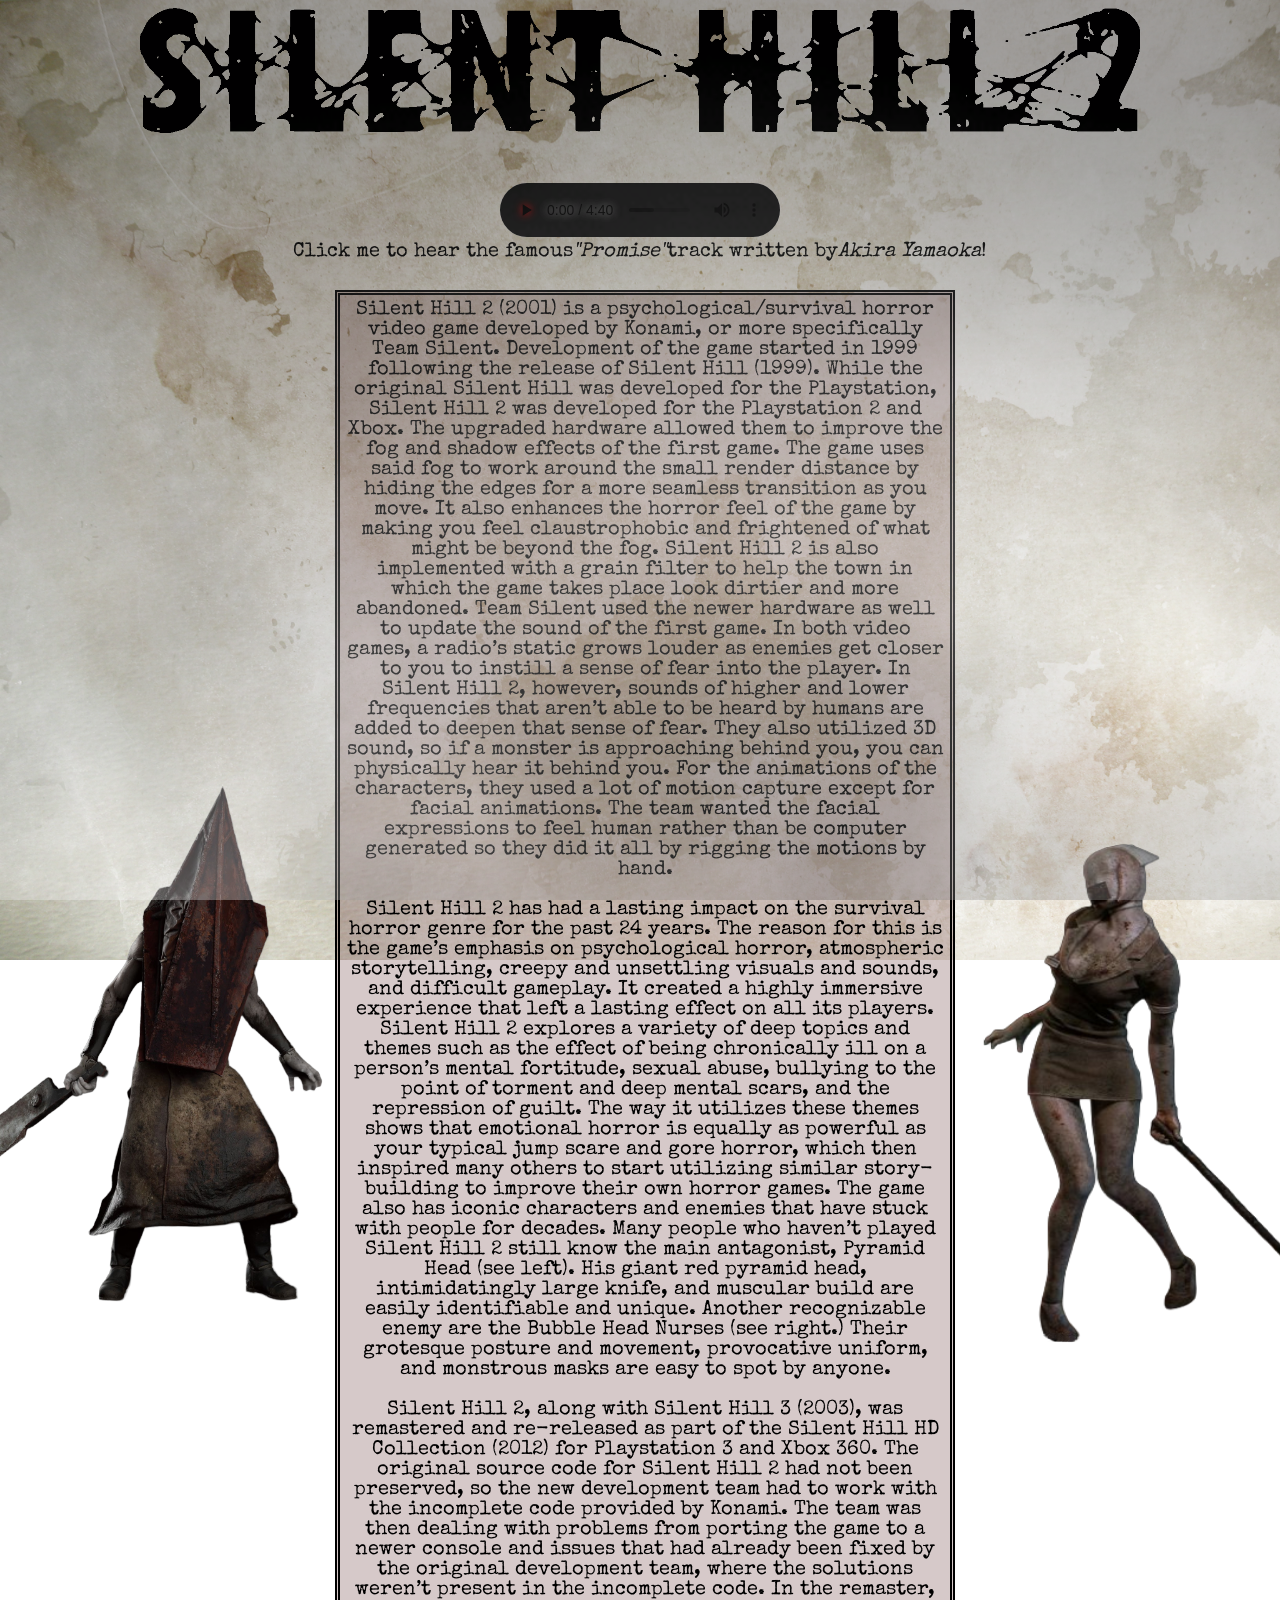
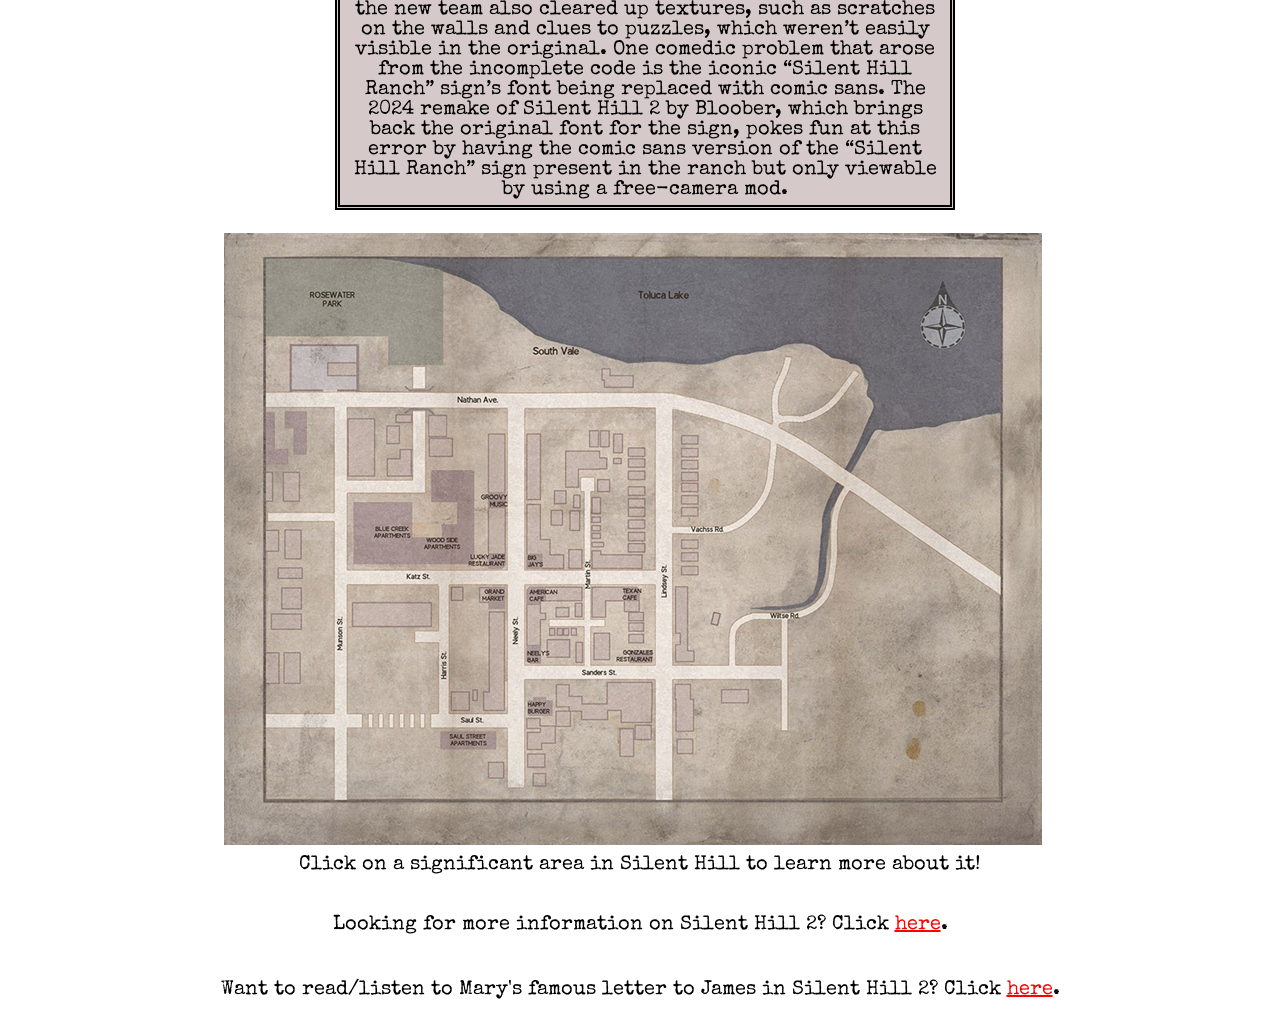
<file: index.html>
<!DOCTYPE html>

    <head>
        <link rel="preconnect" href="https://fonts.googleapis.com">
        <link rel="preconnect" href="https://fonts.gstatic.com" crossorigin>
        <link href="https://fonts.googleapis.com/css2?family=Special+Elite&display=swap" rel="stylesheet">
        <link rel="stylesheet" href="https://cdnjs.cloudflare.com/ajax/libs/animate.css/4.1.1/animate.min.css">
        <link rel="icon" type="image/x-icon" href="SH2Icon.ico">
        <link rel="stylesheet" type="text/css" href="extra htmls & css/CSSSH2.css">
        <title>Silent Hill 2</title>
    </head>

    <body>
        <!--Fog Overlay-->
        <div class="fog"></div>
        <img src="images/sh2logo.png" alt="Logo for Silent Hill 2." class="logo">

        <!--Audio Player (Promise)-->
        <audio controls autoplay loop>
            <source src="mp3s/Promise.mp3" type="audio/mpeg">
        </audio>
        <p class="audtext">Click me to hear the famous <em>"Promise"</em> track written by <em>Akira Yamaoka</em>!</p>

        <!--Main Table-->
        <table class="hometable">
            <tr>
                <!--Pyramid Head Image-->
                <td>
                <a href="https://silenthill.fandom.com/wiki/Pyramid_Head">
                    <img src="images/PyramidHead.png" alt="Pyramid Head from Silent Hill 2." class="ph">
                </a>
                </td>

                <!--Paper on Silent Hill 2-->
                <td><p class="blurb">
                Silent Hill 2 (2001) is a psychological/survival horror video game developed by Konami, or more specifically Team Silent. Development of the game started in 1999 following the release of Silent Hill (1999). While the original Silent Hill was developed for the Playstation, Silent Hill 2 was developed for the Playstation 2 and Xbox. The upgraded hardware allowed them to improve the fog and shadow effects of the first game. The game uses said fog to work around the small render distance by hiding the edges for a more seamless transition as you move. It also enhances the horror feel of the game by making you feel claustrophobic and frightened of what might be beyond the fog. Silent Hill 2 is also implemented with a grain filter to help the town in which the game takes place look dirtier and more abandoned. Team Silent used the newer hardware as well to update the sound of the first game. In both video games, a radio’s static grows louder as enemies get closer to you to instill a sense of fear into the player. In Silent Hill 2, however, sounds of higher and lower frequencies that aren’t able to be heard by humans are added to deepen that sense of fear. They also utilized 3D sound, so if a monster is approaching behind you, you can physically hear it behind you. For the animations of the characters, they used a lot of motion capture except for facial animations. The team wanted the facial expressions to feel human rather than be computer generated so they did it all by rigging the motions by hand.<br><br>
                Silent Hill 2 has had a lasting impact on the survival horror genre for the past 24 years. The reason for this is the game’s emphasis on psychological horror, atmospheric storytelling, creepy and unsettling visuals and sounds, and difficult gameplay. It created a highly immersive experience that left a lasting effect on all its players. Silent Hill 2 explores a variety of deep topics and themes such as the effect of being chronically ill on a person’s mental fortitude, sexual abuse, bullying to the point of torment and deep mental scars, and the repression of guilt. The way it utilizes these themes shows that emotional horror is equally as powerful as your typical jump scare and gore horror, which then inspired many others to start utilizing similar story-building to improve their own horror games. The game also has iconic characters and enemies that have stuck with people for decades. Many people who haven’t played Silent Hill 2 still know the main antagonist, Pyramid Head (see left). His giant red pyramid head, intimidatingly large knife, and muscular build are easily identifiable and unique. Another recognizable enemy are the Bubble Head Nurses (see right.) Their grotesque posture and movement, provocative uniform, and monstrous masks are easy to spot by anyone.<br><br>
                Silent Hill 2, along with Silent Hill 3 (2003), was remastered and re-released as part of the Silent Hill HD Collection (2012) for Playstation 3 and Xbox 360. The original source code for Silent Hill 2 had not been preserved, so the new development team had to work with the incomplete code provided by Konami. The team was then dealing with problems from porting the game to a newer console and issues that had already been fixed by the original development team, where the solutions weren’t present in the incomplete code. In the remaster, the new team also cleared up textures, such as scratches on the walls and clues to puzzles, which weren’t easily visible in the original. One comedic problem that arose from the incomplete code is the iconic “Silent Hill Ranch” sign’s font being replaced with comic sans. The 2024 remake of Silent Hill 2 by Bloober, which brings back the original font for the sign, pokes fun at this error by having the comic sans version of the “Silent Hill Ranch” sign present in the ranch but only viewable by using a free-camera mod.<br>
                </p></td>

                <!--Bubble Head Nurse Image-->
                <td>
                <a href="https://silenthill.fandom.com/wiki/Bubble_Head_Nurse">
                    <img src="images/BubbleHeadNurse.png" alt="A Bubble Head Nurse from Silent Hill 2." class="bhn">
                </a>
                </td>
            </tr>
        </table>

        <!--Silent Hill Area Map-->
        <img src="images/map.png" alt="A map of Silent Hill" usemap="#map" class="map">
            <map name="map">
                <!--Toluca Lake-->
	            <area shape="poly" coords="157, 24, 220, 38, 276, 76, 307, 99, 405, 129, 476, 131, 545, 115, 573, 110, 607, 123, 626, 129, 642, 161, 653, 195, 776, 179, 777, 25, 157, 24" href="https://silenthill.fandom.com/wiki/Toluca_Lake">
                <!--Rosewater Park-->
                <area shape="poly" coords="40, 26, 40, 102, 160, 102, 160, 130, 220, 130, 220, 42, 160, 26, 40, 26" href="https://silenthill.fandom.com/wiki/Rosewater_Park">
                <!--Blue Creek Apartments-->
                <area shape="rect" coords="130, 270, 190, 330" href="https://silenthill.fandom.com/wiki/Blue_Creek_Apartments">
                <!--Wood Side Apartments-->
                <area shape="poly" coords="191, 331, 245, 331, 245, 240, 205, 240, 205, 270, 230, 270, 230, 290, 215, 290, 215, 305, 191, 305, 191, 331" href="https://silenthill.fandom.com/wiki/Wood_Side_Apartments">
                <!--Neely's Bar-->
                <area shape="rect" coords="305, 370, 315, 430" href="https://silenthill.fandom.com/wiki/Neely's_Bar">
            </map>
        <p class="maptext">Click on a significant area in Silent Hill to learn more about it!</p>
        
        <!--Other Pages-->
        <nav>
            <p>Looking for more information on Silent Hill 2? Click <a href="extra htmls & css/MoreInfo.html">here</a>. </p>
        </nav>
        <nav>
            <p>Want to read/listen to Mary's famous letter to James in Silent Hill 2? Click <a href="extra htmls & css/Letter.html">here</a>. </p>
        </nav>

    </body>

</html>
</file>
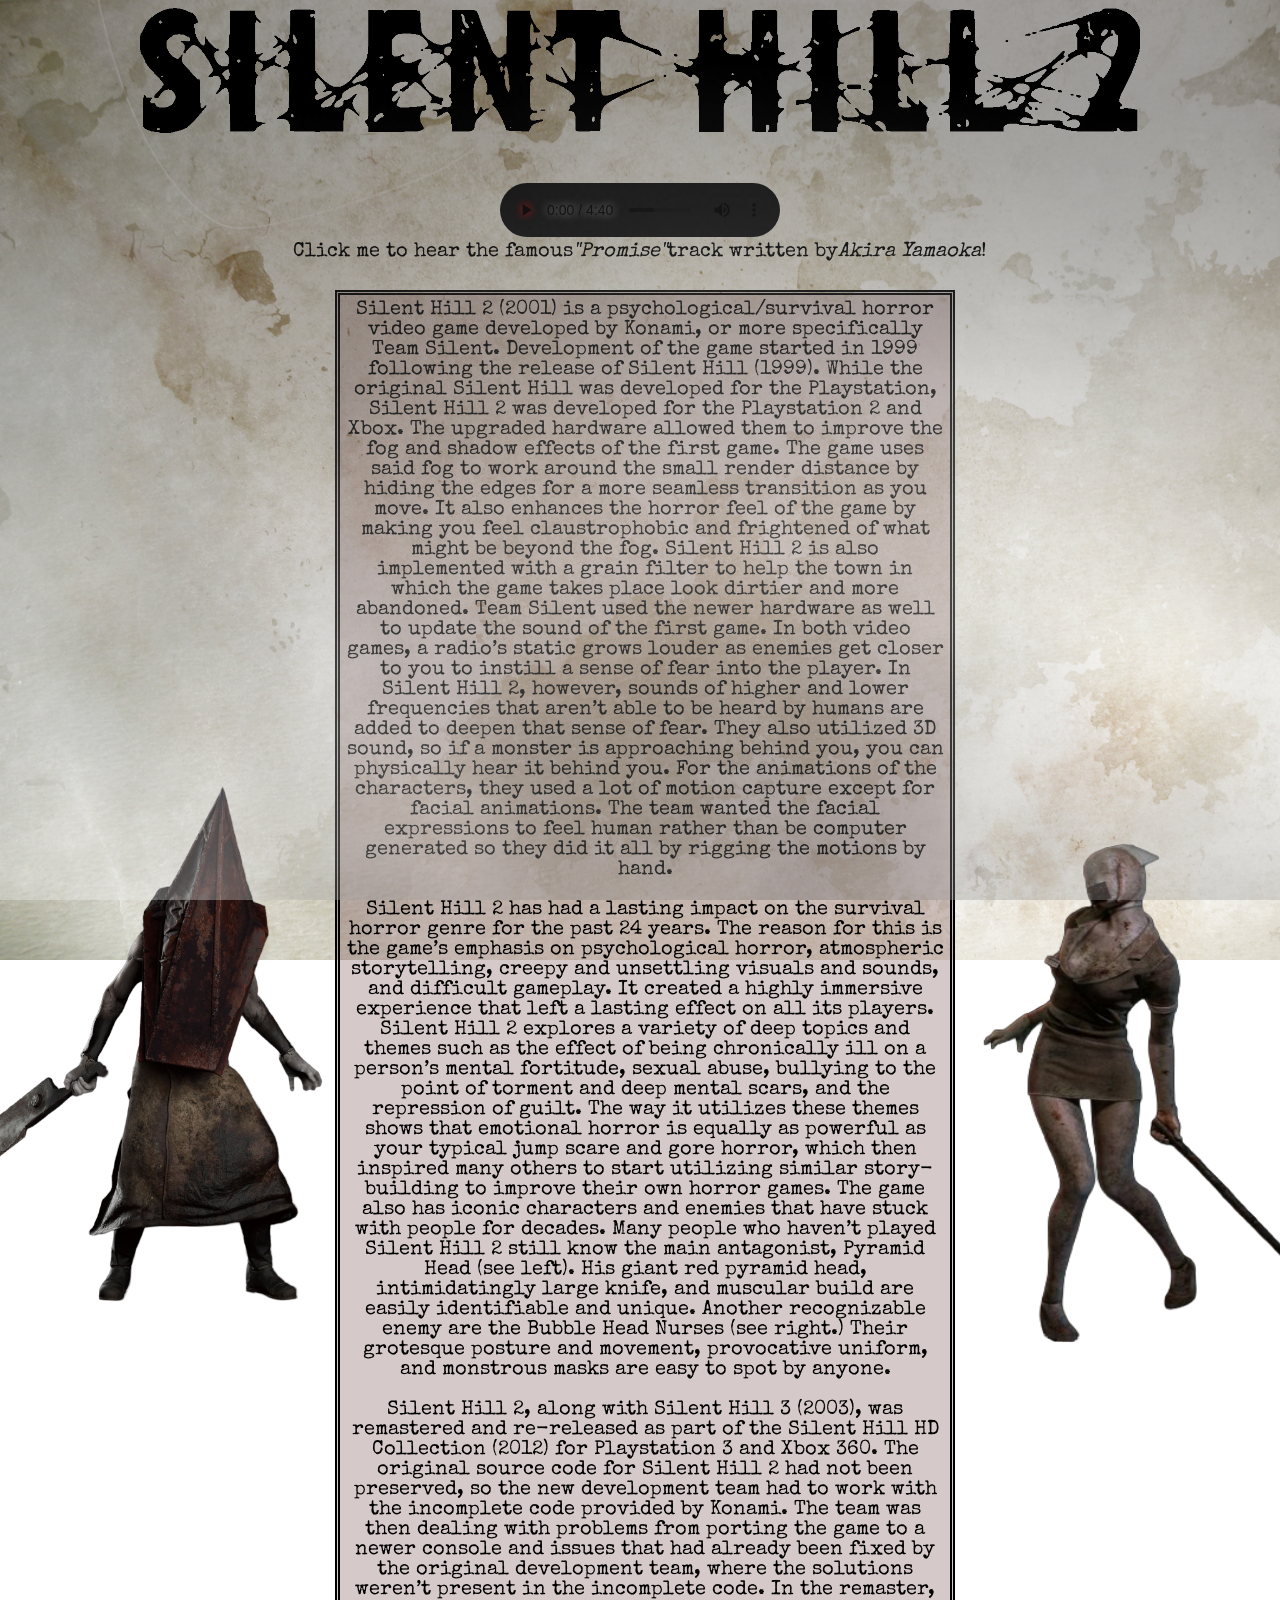
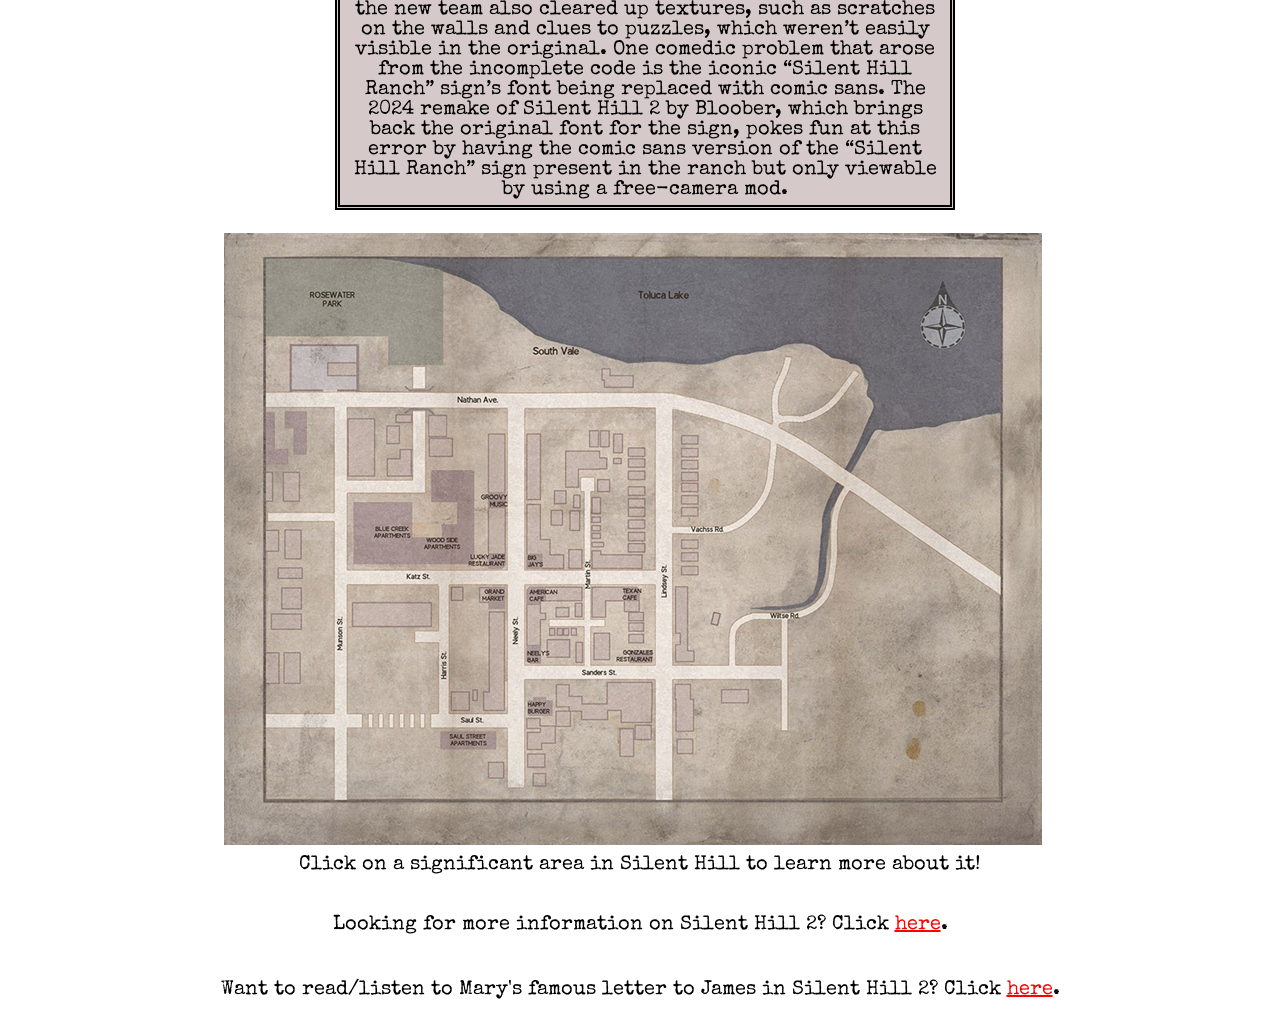
<file: SH2.html>
<!DOCTYPE html>

    <head>
        <link rel="preconnect" href="https://fonts.googleapis.com">
        <link rel="preconnect" href="https://fonts.gstatic.com" crossorigin>
        <link href="https://fonts.googleapis.com/css2?family=Special+Elite&display=swap" rel="stylesheet">
        <link rel="stylesheet" href="https://cdnjs.cloudflare.com/ajax/libs/animate.css/4.1.1/animate.min.css">
        <link rel="icon" type="image/x-icon" href="SH2Icon.ico">
        <link rel="stylesheet" type="text/css" href="extra htmls & css/CSSSH2.css">
        <title>Silent Hill 2</title>
    </head>

    <body>
        <!--Fog Overlay-->
        <div class="fog"></div>
        <img src="images/sh2logo.png" alt="Logo for Silent Hill 2." class="logo">

        <!--Audio Player (Promise)-->
        <audio controls autoplay loop>
            <source src="mp3s/Promise.mp3" type="audio/mpeg">
        </audio>
        <p class="audtext">Click me to hear the famous <em>"Promise"</em> track written by <em>Akira Yamaoka</em>!</p>

        <!--Main Table-->
        <table class="hometable">
            <tr>
                <!--Pyramid Head Image-->
                <td>
                <a href="https://silenthill.fandom.com/wiki/Pyramid_Head">
                    <img src="images/PyramidHead.png" alt="Pyramid Head from Silent Hill 2." class="ph">
                </a>
                </td>

                <!--Paper on Silent Hill 2-->
                <td><p class="blurb">
                Silent Hill 2 (2001) is a psychological/survival horror video game developed by Konami, or more specifically Team Silent. Development of the game started in 1999 following the release of Silent Hill (1999). While the original Silent Hill was developed for the Playstation, Silent Hill 2 was developed for the Playstation 2 and Xbox. The upgraded hardware allowed them to improve the fog and shadow effects of the first game. The game uses said fog to work around the small render distance by hiding the edges for a more seamless transition as you move. It also enhances the horror feel of the game by making you feel claustrophobic and frightened of what might be beyond the fog. Silent Hill 2 is also implemented with a grain filter to help the town in which the game takes place look dirtier and more abandoned. Team Silent used the newer hardware as well to update the sound of the first game. In both video games, a radio’s static grows louder as enemies get closer to you to instill a sense of fear into the player. In Silent Hill 2, however, sounds of higher and lower frequencies that aren’t able to be heard by humans are added to deepen that sense of fear. They also utilized 3D sound, so if a monster is approaching behind you, you can physically hear it behind you. For the animations of the characters, they used a lot of motion capture except for facial animations. The team wanted the facial expressions to feel human rather than be computer generated so they did it all by rigging the motions by hand.<br><br>
                Silent Hill 2 has had a lasting impact on the survival horror genre for the past 24 years. The reason for this is the game’s emphasis on psychological horror, atmospheric storytelling, creepy and unsettling visuals and sounds, and difficult gameplay. It created a highly immersive experience that left a lasting effect on all its players. Silent Hill 2 explores a variety of deep topics and themes such as the effect of being chronically ill on a person’s mental fortitude, sexual abuse, bullying to the point of torment and deep mental scars, and the repression of guilt. The way it utilizes these themes shows that emotional horror is equally as powerful as your typical jump scare and gore horror, which then inspired many others to start utilizing similar story-building to improve their own horror games. The game also has iconic characters and enemies that have stuck with people for decades. Many people who haven’t played Silent Hill 2 still know the main antagonist, Pyramid Head (see left). His giant red pyramid head, intimidatingly large knife, and muscular build are easily identifiable and unique. Another recognizable enemy are the Bubble Head Nurses (see right.) Their grotesque posture and movement, provocative uniform, and monstrous masks are easy to spot by anyone.<br><br>
                Silent Hill 2, along with Silent Hill 3 (2003), was remastered and re-released as part of the Silent Hill HD Collection (2012) for Playstation 3 and Xbox 360. The original source code for Silent Hill 2 had not been preserved, so the new development team had to work with the incomplete code provided by Konami. The team was then dealing with problems from porting the game to a newer console and issues that had already been fixed by the original development team, where the solutions weren’t present in the incomplete code. In the remaster, the new team also cleared up textures, such as scratches on the walls and clues to puzzles, which weren’t easily visible in the original. One comedic problem that arose from the incomplete code is the iconic “Silent Hill Ranch” sign’s font being replaced with comic sans. The 2024 remake of Silent Hill 2 by Bloober, which brings back the original font for the sign, pokes fun at this error by having the comic sans version of the “Silent Hill Ranch” sign present in the ranch but only viewable by using a free-camera mod.<br>
                </p></td>

                <!--Bubble Head Nurse Image-->
                <td>
                <a href="https://silenthill.fandom.com/wiki/Bubble_Head_Nurse">
                    <img src="images/BubbleHeadNurse.png" alt="A Bubble Head Nurse from Silent Hill 2." class="bhn">
                </a>
                </td>
            </tr>
        </table>

        <!--Silent Hill Area Map-->
        <img src="images/map.png" alt="A map of Silent Hill" usemap="#map" class="map">
            <map name="map">
                <!--Toluca Lake-->
	            <area shape="poly" coords="157, 24, 220, 38, 276, 76, 307, 99, 405, 129, 476, 131, 545, 115, 573, 110, 607, 123, 626, 129, 642, 161, 653, 195, 776, 179, 777, 25, 157, 24" href="https://silenthill.fandom.com/wiki/Toluca_Lake">
                <!--Rosewater Park-->
                <area shape="poly" coords="40, 26, 40, 102, 160, 102, 160, 130, 220, 130, 220, 42, 160, 26, 40, 26" href="https://silenthill.fandom.com/wiki/Rosewater_Park">
                <!--Blue Creek Apartments-->
                <area shape="rect" coords="130, 270, 190, 330" href="https://silenthill.fandom.com/wiki/Blue_Creek_Apartments">
                <!--Wood Side Apartments-->
                <area shape="poly" coords="191, 331, 245, 331, 245, 240, 205, 240, 205, 270, 230, 270, 230, 290, 215, 290, 215, 305, 191, 305, 191, 331" href="https://silenthill.fandom.com/wiki/Wood_Side_Apartments">
                <!--Neely's Bar-->
                <area shape="rect" coords="305, 370, 315, 430" href="https://silenthill.fandom.com/wiki/Neely's_Bar">
            </map>
        <p class="maptext">Click on a significant area in Silent Hill to learn more about it!</p>
        
        <!--Other Pages-->
        <nav>
            <p>Looking for more information on Silent Hill 2? Click <a href="extra htmls & css/MoreInfo.html">here</a>. </p>
        </nav>
        <nav>
            <p>Want to read/listen to Mary's famous letter to James in Silent Hill 2? Click <a href="extra htmls & css/Letter.html">here</a>. </p>
        </nav>

    </body>

</html>
</file>
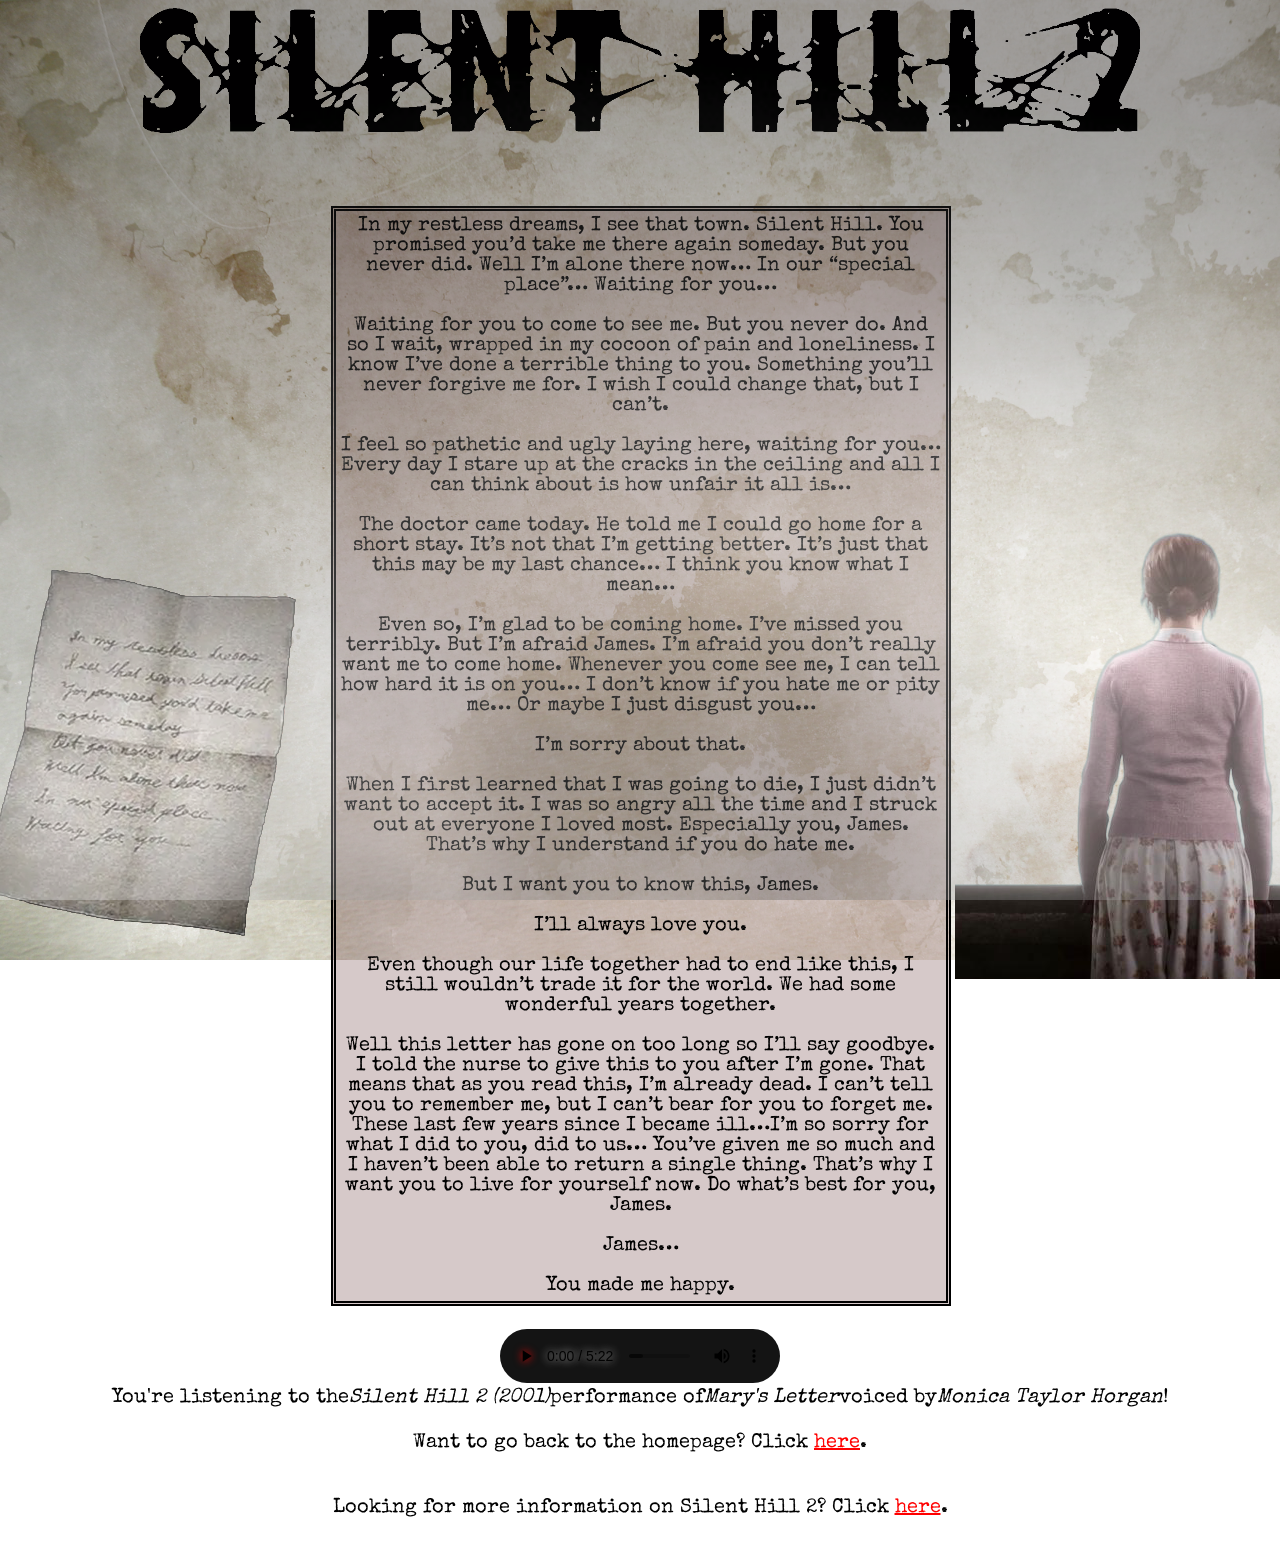
<file: extra htmls & css/Letter.html>
<!DOCTYPE html>

    <head>
        <link rel="preconnect" href="https://fonts.googleapis.com">
        <link rel="preconnect" href="https://fonts.gstatic.com" crossorigin>
        <link href="https://fonts.googleapis.com/css2?family=Special+Elite&display=swap" rel="stylesheet">
        <link rel="stylesheet" href="https://cdnjs.cloudflare.com/ajax/libs/animate.css/4.1.1/animate.min.css">
        <link rel="icon" type="image/x-icon" href="../SH2Icon.ico">
        <link rel="stylesheet" type="text/css" href="CSSSH2.css">
        <title>Silent Hill 2</title>
    </head>

    <body>
        <!--Fog Overly-->
        <div class="fog"></div>
        <img src="../images/sh2logo.png" alt="Logo for Silent Hill 2." class="logo">

        <!--Mary's Letter-->
        <table class="lettertable">
            <tr>
                <td><img src="../images/letter.png" alt="Mary's Letter from Silent Hill 2."></td>
                <td>
                    <p class="blurb">In my restless dreams,
I see that town.
Silent Hill.

You promised you’d take me
there again someday.
But you never did.

Well I’m alone there now…
In our “special place”…

Waiting for you…
<br>
<br>

Waiting for you to
come to see me.

But you never do.

And so I wait, wrapped in my
cocoon of pain and loneliness.

I know I’ve done a terrible
thing to you. Something you’ll
never forgive me for.

I wish I could change
that, but I can’t.
<br>
<br>

I feel so pathetic and ugly
laying here, waiting for you…

Every day I stare up at the cracks
in the ceiling and all I can think
about is how unfair it all is…
<br>
<br>

The doctor came today.
He told me I could go
home for a short stay.

It’s not that I’m getting better.
It’s just that this may be
my last chance…

I think you know what I mean…
<br>
<br>

Even so, I’m glad to be coming
home. I’ve missed you terribly.

But I’m afraid James.
I’m afraid you don’t really
want me to come home.

Whenever you come see me,
I can tell how hard it is on you…

I don’t know if you
hate me or pity me…
Or maybe I just disgust you…
<br>
<br>

I’m sorry about that.
<br>
<br>

When I first learned that
I was going to die, I just
didn’t want to accept it.

I was so angry all the time and I
struck out at everyone I loved most.
Especially you, James.

That’s why I understand
if you do hate me.
<br>
<br>

But I want you to
know this, James.
<br>
<br>

I’ll always love you.
<br>
<br>

Even though our life together had
to end like this, I still wouldn’t
trade it for the world. We had
some wonderful years together.
<br>
<br>

Well this letter has gone on
too long so I’ll say goodbye.

I told the nurse to give
this to you after I’m gone.

That means that as you read
this, I’m already dead.

I can’t tell you to remember me,
but I can’t bear for you to
forget me.

These last few years since I
became ill…I’m so sorry for
what I did to you, did to us…

You’ve given me so much and
I haven’t been able to return
a single thing.

That’s why I want you to live
for yourself now.
Do what’s best for you, James.
<br>
<br>
James…
<br>
<br>

                        You made me happy.</p>
                </td>
                <td><img src="../images/mary.png" alt="Mary Shepard-Sunderland from Silent Hill 2."></td>
            </tr>
        </table>

        <!--Audio Player(Letter)-->
        <audio controls autoplay loop>
            <source src="../mp3s/MarysLetter.mp3" type="audio/mpeg">
        </audio>
        <p class="audtext">You're listening to the <em>Silent Hill 2 (2001)</em> performance of <em>Mary's Letter</em> voiced by <em>Monica Taylor Horgan</em>!</p>
    
        <!--Other Pages-->
        <nav>
            <p>Want to go back to the homepage? Click <a href="../index.html">here</a>. </p>
        </nav>
        <nav>
            <p>Looking for more information on Silent Hill 2? Click <a href="MoreInfo.html">here</a>. </p>
        </nav>
    
    </body>

</html>
</file>
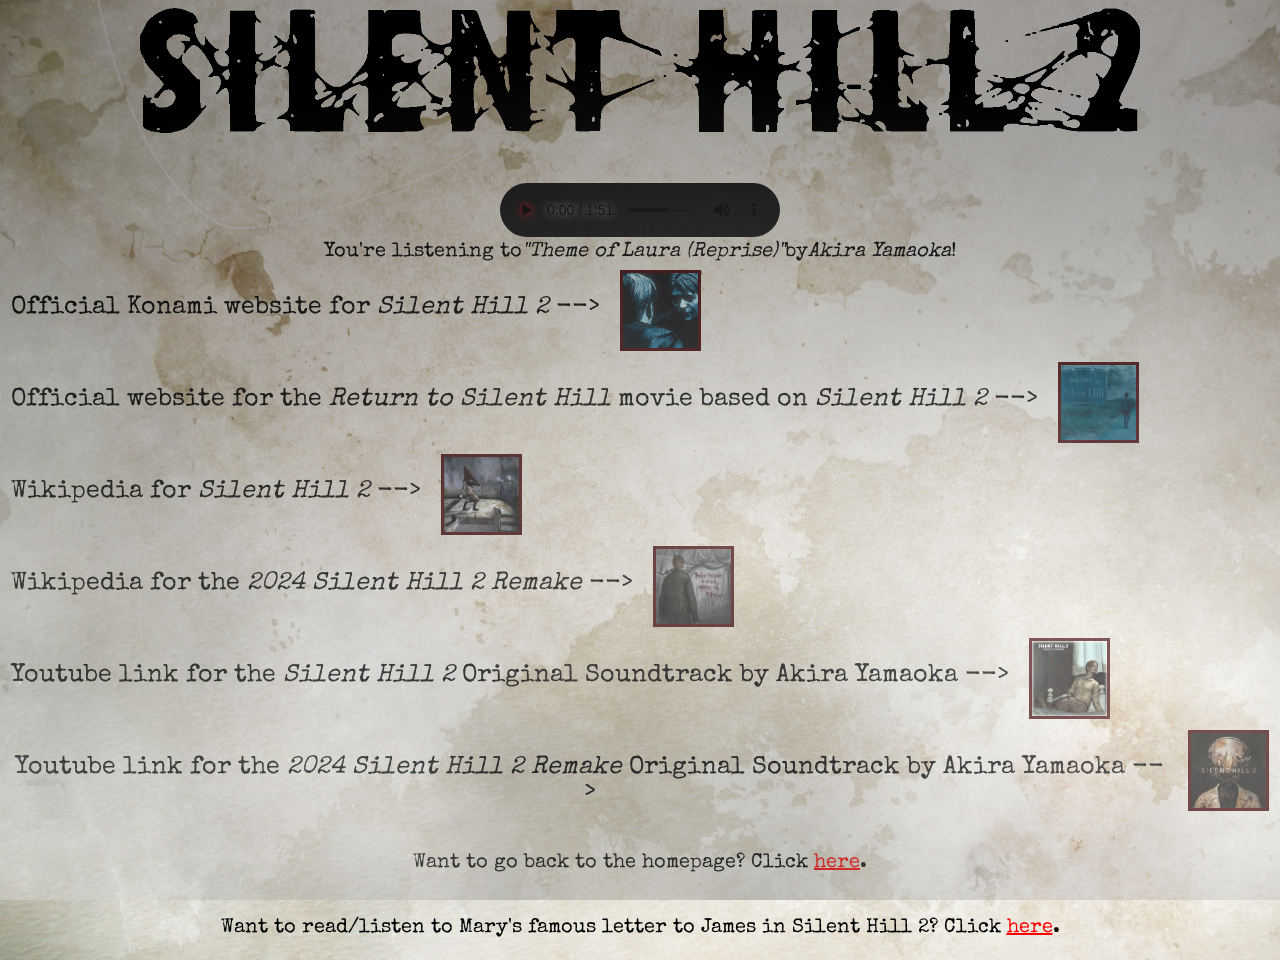
<file: extra htmls & css/MoreInfo.html>
<!DOCTYPE html>

    <head>
        <link rel="preconnect" href="https://fonts.googleapis.com">
        <link rel="preconnect" href="https://fonts.gstatic.com" crossorigin>
        <link href="https://fonts.googleapis.com/css2?family=Special+Elite&display=swap" rel="stylesheet">
        <link rel="stylesheet" href="https://cdnjs.cloudflare.com/ajax/libs/animate.css/4.1.1/animate.min.css">
        <link rel="icon" type="image/x-icon" href="../SH2Icon.ico">
        <link rel="stylesheet" type="text/css" href="CSSSH2.css">
        <title>Silent Hill 2</title>
    </head>

    <body>
        <!--Fog Overlay-->
        <div class="fog"></div>
        <img src="../images/sh2logo.png" alt="Logo for Silent Hill 2." class="logo">
        
        <!--Audio Player(Theme of Laura)-->
        <audio controls autoplay loop>
            <source src="../mp3s/ThemeOfLaura.mp3" type="audio/mpeg">
        </audio>
        <p class="audtext">You're listening to <em>"Theme of Laura (Reprise)"</em>  by <em>Akira Yamaoka</em>!</p>

        <!--Official Links-->
        <table class ="links">
            <tr><td><p>Official Konami website for <em>Silent Hill 2</em> --></p>
                <a href="https://www.konami.com/games/silenthill/2r/gate">
                <img src="../images/james.jpg" alt="James Sunderland looking into a mirror." class ="linkicon">
                </a>
            </td></tr>
            <tr><td><p>Official website for the <em>Return to Silent Hill</em> movie based on <em>Silent Hill 2</em> --></p>
                <a href="https://returntosilenthillmovie.com/">
                <img src="../images/movie.jpg" alt="James Sunderland walking into Silent Hill." class ="linkicon">
                </a>
            </td></tr>
            <tr><td><p>Wikipedia for <em>Silent Hill 2</em> --></p>
                <a href="https://en.wikipedia.org/wiki/Silent_Hill_2">
                <img src="../images/fight.png" alt="James Sunderland fighting with Pyramid Head." class ="linkicon">
                </a>
            </td></tr>
            <tr><td><p>Wikipedia for the <em>2024 Silent Hill 2 Remake</em> --></p>
                <a href="https://en.wikipedia.org/wiki/Silent_Hill_2_(2024_video_game)">
                <img src="../images/message.png" alt="James Sunderland looking at an eerie message." class ="linkicon">
                </a>
            </td></tr>
            <tr><td><p>Youtube link for the <em>Silent Hill 2</em> Original Soundtrack by Akira Yamaoka --></p>
                <a href="https://www.youtube.com/watch?v=td3P1-cfZ4E&list=OLAK5uy_lCmbD75XUtYnmI1rKLabzho0dL9tr-L_Y">
                <img src="../images/maryBed.png" alt="Mary Shepard-Sunderland laying on her death bed." class ="linkicon">
                </a>
            </td></tr>
            <tr><td><p>Youtube link for the <em>2024 Silent Hill 2 Remake</em> Original Soundtrack by Akira Yamaoka --></p>
                <a href="https://www.youtube.com/watch?v=Q47veZhrMW8&list=OLAK5uy_mdV_nhYgwdPonr31jAkGhjKtd1iaFt9cI">
                <img src="../images/nurse.jpg" alt="A painting of one of the Bubble Head Nurses." class ="linkicon">
                </a>
            </td></tr>
        </table>

        <!--Other Pages-->
        <nav>
            <p>Want to go back to the homepage? Click <a href="../index.html">here</a>. </p>
        </nav>
        <nav>
            <p>Want to read/listen to Mary's famous letter to James in Silent Hill 2? Click <a href="Letter.html">here</a>. </p>
        </nav>

    </body>


</html>
</file>
<file: extra htmls & css/CSSSH2.css>
/* Change Grabbing Cursor */
a:active,
audio:active,
audio::-webkit-media-controls-panel:active,
audio::-webkit-media-controls-play-button:active,
area:active {
    cursor: url('../images/knife-cursor-bloody.png') 4 33, auto;
}
a:hover,
audio:hover,
audio::-webkit-media-controls-panel:hover,
audio::-webkit-media-controls-play-button:hover,
area:hover {
    cursor: url('../images/knife-cursor-bloody.png') 4 33, auto;
}

/* Links */
a:link {
  color: red;
}
a:visited {
  color: rgb(62, 0, 0);
}
nav {
    display: flex;
    align-items: center;
    justify-content: center;
    margin: 0 auto;
    margin-bottom: 5px;
    text-align: center;
    font-family: "Special Elite", system-ui;
    font-size: 20px;
}

/* Body Stuff - All Pages */
body {
    background-image: url('../images/Background.jpg');
    background-repeat: no-repeat;
    background-attachment: fixed;
    background-size: cover;
    cursor: url('../images/knife-cursor.png'), auto;
}
.fog {
    position: fixed;
    top: 0;
    left: 0;
    background: url('../images/fog.gif');
    background-repeat: no-repeat;
    background-size: cover;
    opacity: 0.35;
    width: 100%;
    height: 100%;
    z-index: 9999;
    pointer-events:none;
}
.logo {
    height: 125px;
    width: 1000px;
    display: flex;
    align-items: center;
    margin: 0 auto;
    margin-bottom: 50px;
}
audio {
    width: 280px;
    border-radius: 6px;
    display: flex;
    align-items: center;
    margin: 0 auto;
    margin-bottom: 5px;
    animation: fadeIn;
    animation-duration: 5s;
}
audio::-webkit-media-controls-panel {
    background: rgb(20,20,20);
}
audio::-webkit-media-controls-play-button {
    filter: drop-shadow(0 0 4px red);
}
.audtext {
    display: flex;
    align-items: center;
    justify-content: center;
    margin: 0 auto;
    margin-bottom: 5px;
    text-align: center;
    font-family: "Special Elite", system-ui;
    font-size: 20px;
    animation: fadeIn;
    animation-duration: 5s;
}

/* Body Stuff - Home Page */
.hometable {
    display: flex;
    align-items: center;
    justify-content: center;
    margin: 0 auto;
    gap: 5px;
    transform: translateX(-45px);
    animation: fadeIn;
    animation-duration: 5s;
}
.blurb {
    background-color: rgba(62, 0, 0, 0.21);
    padding: 5px;
    border: 5px double black;
    text-align: center;
    width: 600px;
    font-family: "Special Elite", system-ui;
    font-size:20px;
}
.ph {
    height: 525px;
    width: 500px;
}
.bhn {
    height: 500px;
    width: 400px;
    transform: translateY(45px);
}
.map {
    max-width: 100%;
    height: auto;
    display: flex;
    align-items: center;
    justify-content: center;
    margin: 0 auto;
    margin-bottom: 10px;
    animation: fadeIn;
    animation-duration: 5s;
    transform: translateX(-7px);
}
.maptext {
    display: flex;
    align-items: center;
    justify-content: center;
    margin: 0 auto;
    margin-bottom: 20px;
    text-align: center;
    font-family: "Special Elite", system-ui;
    font-size: 20px;
    animation: fadeIn;
    animation-duration: 5s;
}

/* Body Stuff - Info Page */
.links {
    text-align: center;
    font-family: "Special Elite", system-ui;
    font-size: 25px;  
    animation: fadeIn;
    animation-duration: 5s;  
}
.links td {
    display: flex;
    align-items: left;
    justify-content: left;
    gap: 20px;
}
.linkicon {
    height: 75px;
    width: 75px;
    border: solid rgb(62, 0, 0);
    animation: fadeIn;
    animation-duration: 5s;
}

/* Body Stuff - Letter Page */
.lettertable {
    display: flex;
    align-items: center;
    justify-content: center;
    margin: 0 auto;
    gap: 5px;
    transform: translateX(30px);
    animation: fadeIn;
    animation-duration: 5s;
}
</file>
